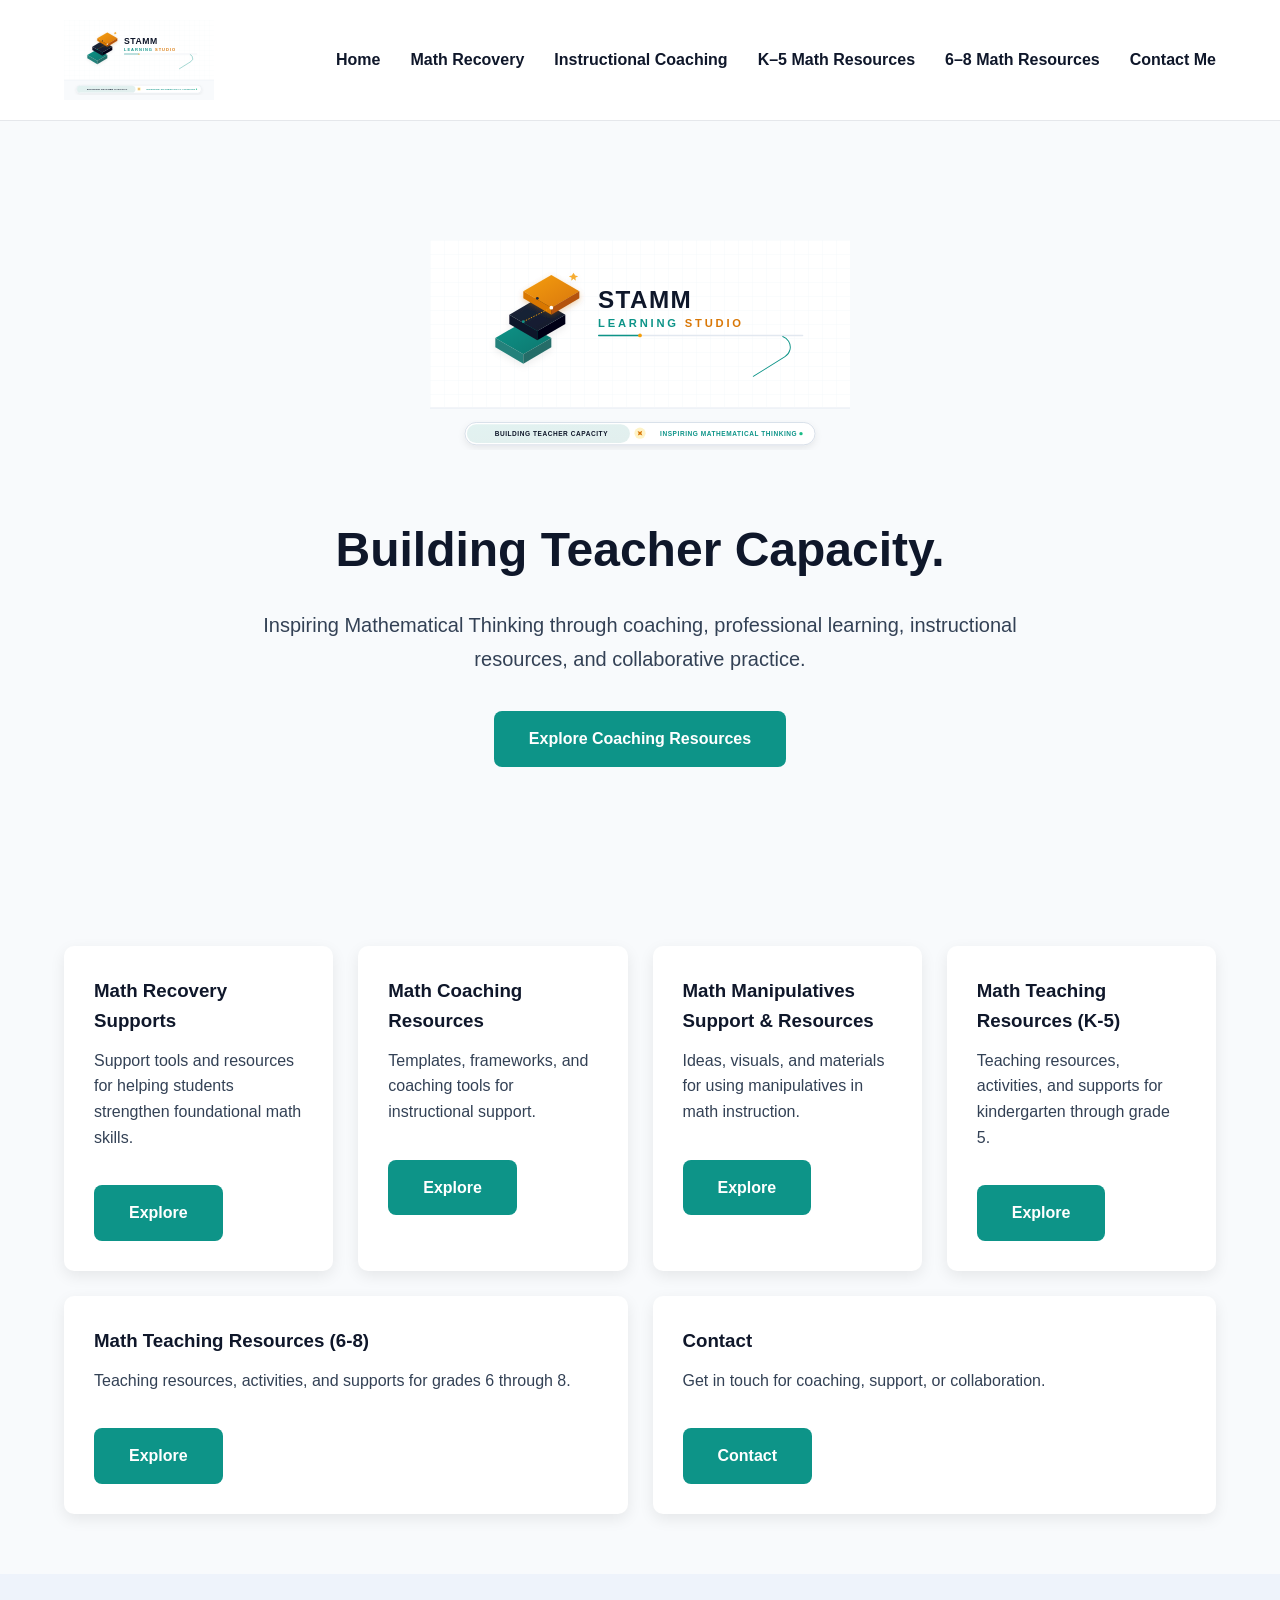
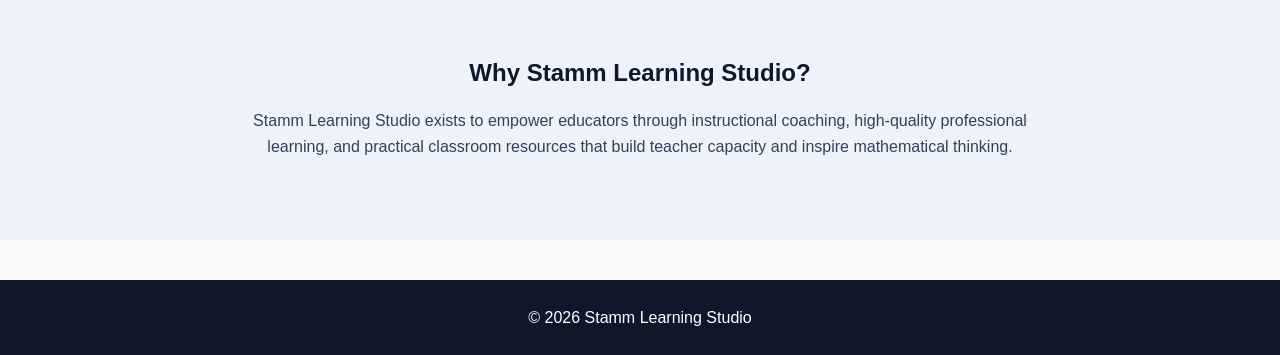
<file: index.html>
<!DOCTYPE html>
<html lang="en">

<head>
  <meta charset="UTF-8">
  <meta name="viewport" content="width=device-width, initial-scale=1.0">
  <title>Stamm Learning Studio</title>
  <link rel="stylesheet" href="css/style.css">
</head>

<body>

<header>
  <div class="container">
    <a href="index.html" class="logo">
      <img
        src="images/logos/stamm-learning-studio-logo.svg"
        alt="Stamm Learning Studio Logo"
        class="site-logo">
    </a>

    <nav>
  <ul>
    <li><a href="index.html">Home</a></li>
    <li><a href="math-recovery-supports.html">Math Recovery</a></li>
    <li><a href="math-coaching-resources.html">Instructional Coaching</a></li>
    <li><a href="math-teaching-resources-k-5.html">K–5 Math Resources</a></li>
    <li><a href="math-teaching-resources-6-8.html">6–8 Math Resources</a></li>
    <li><a href="contact.html">Contact Me</a></li>
  </ul>
</nav>
  </div>
</header>

<section class="hero">
  <div class="container">

    <img
      src="images/logos/stamm-learning-studio-logo.svg"
      class="hero-logo"
      alt="Stamm Learning Studio">

    <h2>Building Teacher Capacity.</h2>

    <p>
      Inspiring Mathematical Thinking through coaching,
      professional learning, instructional resources,
      and collaborative practice.
    </p>

    <a href="coaching-resources.html" class="button">
      Explore Coaching Resources
    </a>

  </div>
</section>

<section class="features">
  <div class="container">

    <div class="card">
      <h3>Math Recovery Supports</h3>
      <p>Support tools and resources for helping students strengthen foundational math skills.</p>
      <a href="math-recovery-supports.html" class="button">Explore</a>
    </div>

    <div class="card">
      <h3>Math Coaching Resources</h3>
      <p>Templates, frameworks, and coaching tools for instructional support.</p>
      <a href="math-coaching-resources.html" class="button">Explore</a>
    </div>

    <div class="card">
      <h3>Math Manipulatives Support &amp; Resources</h3>
      <p>Ideas, visuals, and materials for using manipulatives in math instruction.</p>
      <a href="math-manipulatives-support-resources.html" class="button">Explore</a>
    </div>

    <div class="card">
      <h3>Math Teaching Resources (K-5)</h3>
      <p>Teaching resources, activities, and supports for kindergarten through grade 5.</p>
      <a href="math-teaching-resources-k-5.html" class="button">Explore</a>
    </div>

    <div class="card">
      <h3>Math Teaching Resources (6-8)</h3>
      <p>Teaching resources, activities, and supports for grades 6 through 8.</p>
      <a href="math-teaching-resources-6-8.html" class="button">Explore</a>
    </div>

    <div class="card">
      <h3>Contact</h3>
      <p>Get in touch for coaching, support, or collaboration.</p>
      <a href="contact.html" class="button">Contact</a>
    </div>

  </div>
</section>

<section class="about-preview">
  <div class="container">
    <h2>Why Stamm Learning Studio?</h2>

    <p>
      Stamm Learning Studio exists to empower educators through
      instructional coaching, high-quality professional learning,
      and practical classroom resources that build teacher capacity
      and inspire mathematical thinking.
    </p>
  </div>
</section>

<footer>
  <div class="container">
    <p>© 2026 Stamm Learning Studio</p>
  </div>
</footer>

<script src="js/script.js"></script>
</body>
</html>
</file>
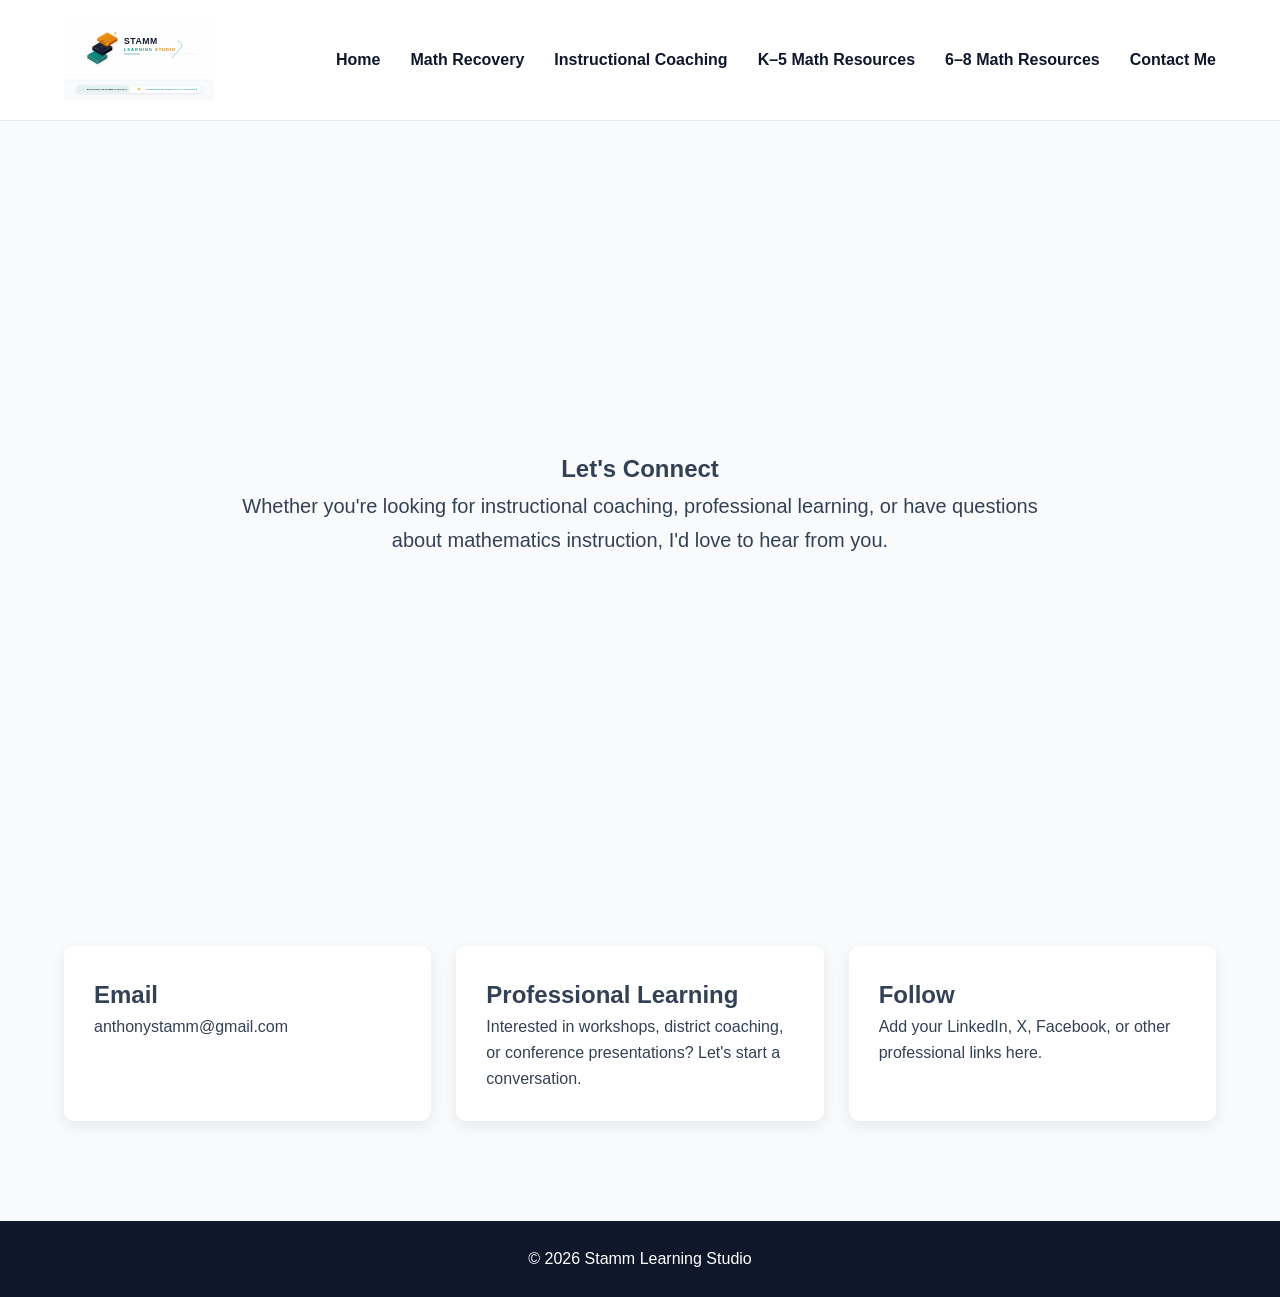
<file: contact.html>
<!DOCTYPE html>
<html lang="en">

<head>

<meta charset="UTF-8">

<meta name="viewport"
content="width=device-width, initial-scale=1.0">

<title>Contact | Stamm Learning Studio</title>

<link rel="stylesheet"
href="css/style.css">

</head>

<body>

<header>

<div class="container">

<a href="index.html" class="logo">

<img
src="images/logos/stamm-learning-studio-logo.svg"
class="site-logo"
alt="Stamm Learning Studio">

</a>

<nav>

 <ul>
    <li><a href="index.html">Home</a></li>
    <li><a href="math-recovery-supports.html">Math Recovery</a></li>
    <li><a href="math-coaching-resources.html">Instructional Coaching</a></li>
    <li><a href="math-teaching-resources-k-5.html">K–5 Math Resources</a></li>
    <li><a href="math-teaching-resources-6-8.html">6–8 Math Resources</a></li>
    <li><a href="contact.html">Contact Me</a></li>
  </ul>

</nav>

</div>

</header>

<section class="hero">

<div class="container">

<h1>Let's Connect</h1>

<p>

Whether you're looking for instructional coaching,
professional learning,
or have questions about mathematics instruction,
I'd love to hear from you.

</p>

</div>

</section>

<section class="features">

<div class="container">

<div class="card">

<h2>Email</h2>

<p>

    anthonystamm@gmail.com

</p>

</div>

<div class="card">

<h2>Professional Learning</h2>

<p>

Interested in workshops,
district coaching,
or conference presentations?

Let's start a conversation.

</p>

</div>

<div class="card">

<h2>Follow</h2>

<p>

Add your LinkedIn,
X,
Facebook,
or other professional links here.

</p>

</div>

</div>

</section>

<footer>

<div class="container">

<p>

© 2026 Stamm Learning Studio

</p>

</div>

</footer>

<script src="js/script.js"></script>

</body>

</html>
</file>
<file: css/style.css>
/* ===========================
   ROOT
=========================== */

:root {
    --navy: #0F172A;
    --teal: #0D9488;
    --gold: #D97706;
    --light: #F8FAFC;
    --white: #FFFFFF;
    --text: #334155;
    --border: #e5e7eb;
}

/* ===========================
   RESET
=========================== */

* {
    margin: 0;
    padding: 0;
    box-sizing: border-box;
}

/* ===========================
   BODY
=========================== */

body {
    font-family: Arial, Helvetica, sans-serif;
    background: var(--light);
    color: var(--text);
    line-height: 1.6;
}

/* ===========================
   CONTAINER
=========================== */

.container {
    width: 90%;
    max-width: 1200px;
    margin: auto;
}

/* ===========================
   HEADER
=========================== */

header {
    background: var(--white);
    padding: 20px 0;
    border-bottom: 1px solid var(--border);
}

header .container {
    display: flex;
    justify-content: space-between;
    align-items: center;
    gap: 20px;
}

.logo {
    display: flex;
    align-items: center;
}

.site-logo {
    height: 80px;
    width: auto;
    display: block;
}

/* ===========================
   NAVIGATION
=========================== */

nav ul {
    display: flex;
    list-style: none;
    gap: 30px;
    flex-wrap: wrap;
    justify-content: flex-end;
}

nav a {
    text-decoration: none;
    color: var(--navy);
    font-weight: 600;
    transition: color 0.3s ease;
}

nav a:hover {
    color: var(--teal);
}

/* ===========================
   HERO
=========================== */

.hero {
    min-height: 85vh;
    display: flex;
    align-items: center;
    justify-content: center;
    text-align: center;
    background: var(--light);
    padding: 60px 20px;
}

.hero-logo {
    width: 420px;
    max-width: 90%;
    margin-bottom: 40px;
}

.hero h2 {
    font-size: 3rem;
    color: var(--navy);
    margin-bottom: 20px;
}

.hero p {
    font-size: 1.25rem;
    max-width: 800px;
    margin: auto;
    line-height: 1.7;
}

/* ===========================
   BUTTONS
=========================== */

.button {
    display: inline-block;
    margin-top: 35px;
    padding: 15px 35px;
    background: var(--teal);
    color: var(--white);
    text-decoration: none;
    border-radius: 8px;
    font-weight: 700;
    transition: transform 0.2s ease, background 0.2s ease;
}

.button:hover {
    background: #0B7D73;
    transform: translateY(-2px);
}

/* ===========================
   FEATURES / CARDS
=========================== */

.features {
    padding: 60px 0;
}

.features .container {
    display: flex;
    gap: 25px;
    flex-wrap: wrap;
}

.card {
    flex: 1;
    min-width: 250px;
    background: var(--white);
    padding: 30px;
    border-radius: 10px;
    box-shadow: 0 5px 15px rgba(0, 0, 0, 0.08);
}

.card h3 {
    color: var(--navy);
    margin-bottom: 12px;
}

/* ===========================
   ABOUT
=========================== */

.about-preview {
    background: #eef3fb;
    text-align: center;
    padding: 80px 20px;
}

.about-preview h2 {
    color: var(--navy);
    margin-bottom: 16px;
}

.about-preview p {
    max-width: 800px;
    margin: auto;
}

/* ===========================
   FOOTER
=========================== */

footer {
    background: var(--navy);
    color: var(--white);
    text-align: center;
    padding: 25px;
    margin-top: 40px;
}

/* ===========================
   RESPONSIVE
=========================== */

@media (max-width: 768px) {
    header .container {
        flex-direction: column;
        align-items: center;
    }

    nav ul {
        justify-content: center;
        gap: 18px;
    }

    .hero h2 {
        font-size: 2.2rem;
    }

    .hero p {
        font-size: 1.05rem;
    }
}
</file>
